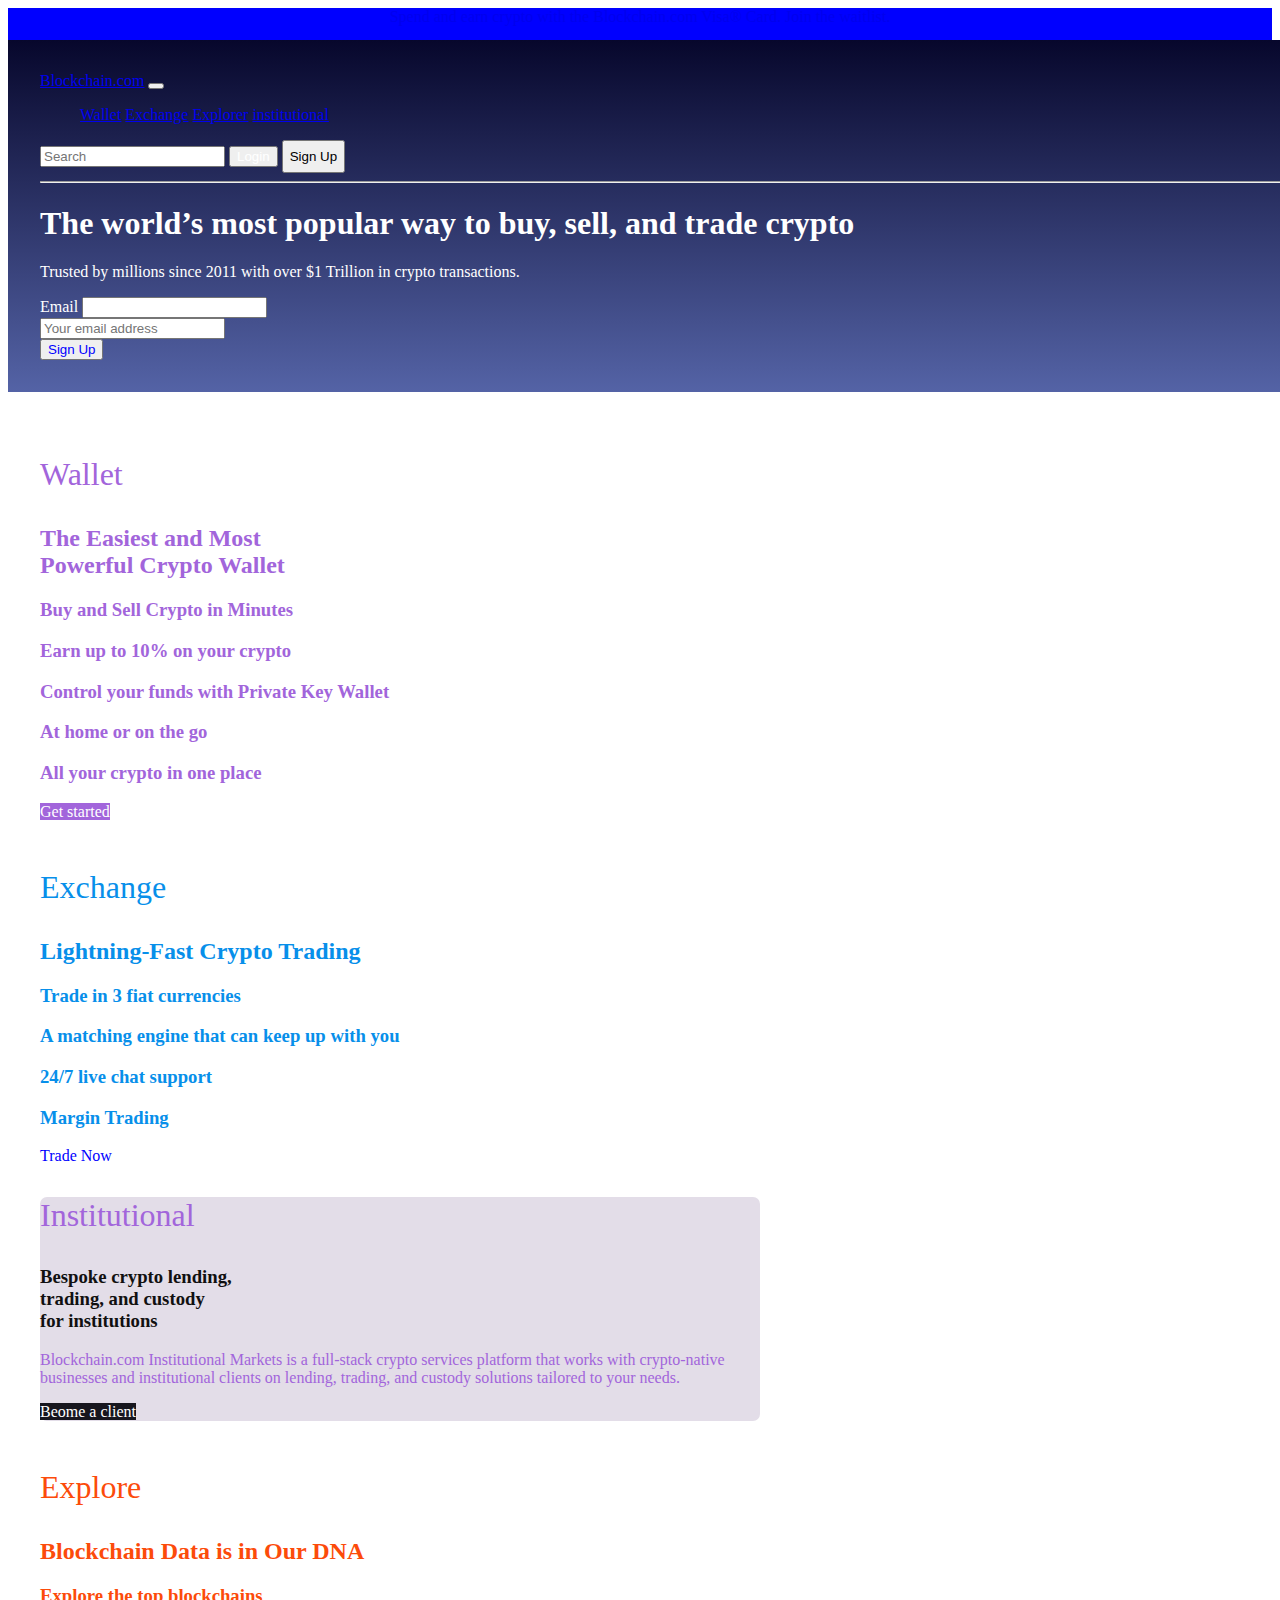
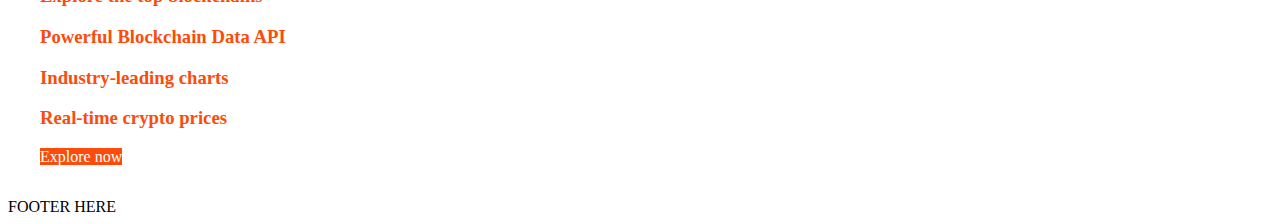
<file: index.html>
<!DOCTYPE html>
<html lang="en">
  <head>
    <meta charset="UTF-8" />
    <meta http-equiv="X-UA-Compatible" content="IE=edge" />
    <meta name="viewport" content="width=device-width, initial-scale=1.0" />

    <link
      href="https://cdn.jsdelivr.net/npm/bootstrap@5.2.3/dist/css/bootstrap.min.css"
      rel="stylesheet"
      integrity="sha384-rbsA2VBKQhggwzxH7pPCaAqO46MgnOM80zW1RWuH61DGLwZJEdK2Kadq2F9CUG65"
      crossorigin="anonymous"
    />

    <link rel="stylesheet" href="index.css" />

    <title>BlockChain - clone</title>
  </head>
  <body>
    <div class="spend"><a href="https://www.blockchain.com/card"
      >Spend and earn crypto with the Blockchain.com Visa® Card. Join the
      waitlist.</a ></div>
    <section class="top">
      <div>
        
        <nav class="navbar navbar-expand-lg navbar-dark">
          <div class="container-fluid">
            <a class="navbar-brand" href="#">Blockchain.com</a>
            <button class="navbar-toggler" type="button" data-bs-toggle="collapse" data-bs-target="#navbarColor02" aria-controls="navbarColor02" aria-expanded="false" aria-label="Toggle navigation">
              <span class="navbar-toggler-icon"></span>
            </button>
            <div class="collapse navbar-collapse" id="navbarColor02">
              <ul class="navbar-nav me-auto mb-2 mb-lg-0">
                <li class="nav-item">
                  <a class="nav-link active" aria-current="page" href="#">Wallet</a>
                </li>
                <li class="nav-item">
                  <a class="nav-link" href="#">Exchange</a>
                </li>
                <li class="nav-item">
                  <a class="nav-link" href="#">Explorer</a>
                </li>
                <li class="nav-item">
                  <a class="nav-link" href="#">institutional</a>
                </li>
              </ul>
              <form class="d-flex" role="search">
                <input class="form-control me-2" type="search" placeholder="Search" aria-label="Search">
                <button class="btn btn-outline-light m-lg-4 col-3" type="submit"><a href="login.html" style="text-decoration:none ; color:white">Login</a></button>
                <button class="btn btn-light col-3 mt-4" type="submit" style="height:2.5em ;"><a href="signUp.html" style="text-decoration: none;color:black;">Sign Up</a></button>

              </form>
            </div>
          </div>
        </nav>
        <hr />
            <div>
              <h1>The world’s most popular way to buy, sell, and trade crypto</h1>
              <p>
                Trusted by millions since 2011 with over $1 Trillion in crypto
                transactions.
              </p>
            </div>
            <form class="row g-3">
              <div class="col-auto">
                <label for="staticEmail2" class="visually-hidden">Email</label>
                <input type="text" readonly class="form-control-plaintext" id="staticEmail2">
              </div>
              <div class="col-auto">
                <label for="inputPassword2" class="visually-hidden"></label>
                <input type="email" class="form-control" id="inputPassword2" placeholder="Your email address">
              </div>
              <div class="col-auto">
                <button style="color:blue;" type="submit" class="btn btn-light mb-3">Sign Up</button>
              </div>
            </form>
            </section>

            <section class="down">
              <p style="color:rgb(162, 101, 219);font-size: 2em;">Wallet</p>
              <h2 style="color:rgb(162, 101, 219);">The Easiest and Most <br>Powerful Crypto Wallet</h2>

              <div type="button" class="card mt-3" style="width:30em; border-radius:7px;"  onclick="card_1()">
                <div class="card-body">
                  <h3 class="card-title">Buy and Sell Crypto in Minutes</h3>
                  <p class="card-text" id="card-1-body-1" ></p>
                </div>
              </div>

              <div type="button" class="card mt-3" style="width:30em; border-radius:7px;"  onclick="card_2()">
                <div class="card-body">
                  <h3 class="card-title">Earn up to 10% on your crypto</h3>
                  <p class="card-text" id="card-2-body-2" ></p>
                </div>
              </div>
              <div type="button" class="card mt-3" style="width:30em; border-radius:7px;"  onclick="card_3()">
                <div class="card-body">
                  <h3 class="card-title">Control your funds with Private Key Wallet</h3>
                  <p class="card-text" id="card-3-body-3" ></p>
                </div>
              </div>

              <div type="button" class="card mt-3" style="width:30em; border-radius:7px;"  onclick="card_4()">
                <div class="card-body">
                  <h3 class="card-title">At home or on the go</h3>
                  <p class="card-text" id="card-4-body-4" ></p>
                </div>
              </div>

              <div type="button" class="card mt-3" style="width:30em; border-radius:7px;"  onclick="card_5()">
                <div class="card-body">
                  <h3 class="card-title">All your crypto in one place</h3>
                  <p class="card-text" id="card-5-body-5" ></p>
                </div>
              </div>                   
               
                <div>
                <a class="btn mt-4" style="color:White; background:rgb(162, 101, 219);">Get started</a>
              </div>             
            
              <div> <p style="color:rgb(7, 143, 234);font-size: 2em; margin-top: 1.5em;">Exchange</p></div>
              <h2 style="color: rgb(7, 143, 234);">Lightning-Fast Crypto Trading</h2>

              <div type="button" class="card mt-3" style="width:30em; border-radius:7px;"
                onclick="card_11()"> 
                <div class="card-blue-body">
                  <div class="card-body"> <h3 class="card-title">Trade in 3 fiat currencies</h3> <p class="card-text" id="card-11-body-1" ></p> </div> </div>
                </div>

                <div type="button" class="card mt-3" style="width:30em; border-radius:7px;"
                onclick="card_22()"> 
                <div class="card-blue-body">
                  <div class="card-body"> <h3 class="card-title">A matching engine that can keep up with you </h3> <p class="card-text" id="card-22-body-2" ></p> </div> </div>
                </div>

                <div type="button" class="card mt-3" style="width:30em; border-radius:7px;"
                onclick="card_33()"> 
                <div class="card-blue-body">
                  <div class="card-body"> <h3 class="card-title">24/7 live chat support</h3> <p class="card-text" id="card-33-body-3" ></p> </div> </div>
                </div>

                <div type="button" class="card mt-3" style="width:30em; border-radius:7px;"
                onclick="card_44()"> 
                <div class="card-blue-body">
                  <div class="card-body"> <h3 class="card-title">Margin Trading </h3> <p class="card-text" id="card-44-body-4" ></p> </div> </div>
                </div>             
 
              </div>
              <div>
                <a class="btn btn-primary mt-4 ">Trade Now</a>
              </div>
              <div class="card mt-3" style="width:45em; border-radius:7px; background-color: rgb(227, 221, 232);">
                <div>
                  <p style="font-size: 2em;">Institutional</p>
                </div>
                <div class="card-darkblue-body">
                  <div class="card-body">
                    <h3 class="card-title" style="color:rgb(17, 16, 16);">Bespoke crypto lending, <br>trading, and custody <br>for institutions
                    </h3>
                    <p class="card-text">Blockchain.com Institutional Markets is a full-stack crypto services platform that works with crypto-native businesses and institutional clients on lending, trading, and custody solutions tailored to your needs. </p>
                  </div>
                </div> 
                <div>
                  <a class="btn mt-5 m-lg-4" style="color:White; background:rgb(23, 22, 30);">Beome a client</a>
                </div>                             

              </div>
              

              <div> <p style="color:rgb(252, 75, 10);font-size: 2em; margin-top: 1.5em;">Explore</p></div>
              <h2 style="color: rgb(252, 75, 10);">Blockchain Data is in Our DNA</h2>

              <div type="button" class="card mt-3" style="width:30em; border-radius:7px;"
              onclick="card_111()"> 
              <div class="card-orange-body">
                <div class="card-body"> <h3 class="card-title">Explore the top blockchains</h3> <p class="card-text" id="card-111-body-11" ></p> </div> </div>
              </div>  

              <div type="button" class="card mt-3" style="width:30em; border-radius:7px;"
              onclick="card_222()"> 
              <div class="card-orange-body">
                <div class="card-body"> <h3 class="card-title">Powerful Blockchain Data API </h3> <p class="card-text" id="card-222-body-22" ></p> </div> </div>
              </div> 

              <div type="button" class="card mt-3" style="width:30em; border-radius:7px;"
              onclick="card_333()"> 
              <div class="card-orange-body">
                <div class="card-body"> <h3 class="card-title">Industry-leading charts </h3> <p class="card-text" id="card-333-body-33" ></p> </div> </div>
              </div> 

              <div type="button" class="card mt-3" style="width:30em; border-radius:7px;"
              onclick="card_444()"> 
              <div class="card-orange-body">
                <div class="card-body"> <h3 class="card-title">Real-time crypto prices </h3> <p class="card-text" id="card-444-body-44" ></p> </div> </div>
              </div> 

              <div>
                <a class="btn mt-4" style="color:White; background:rgb(252, 75, 10);">Explore now</a>
              </div>   
            </section>



      <footer>FOOTER HERE</footer>
    </div>
    <script
      src="https://cdn.jsdelivr.net/npm/bootstrap@5.2.3/dist/js/bootstrap.bundle.min.js"
      integrity="sha384-kenU1KFdBIe4zVF0s0G1M5b4hcpxyD9F7jL+jjXkk+Q2h455rYXK/7HAuoJl+0I4"
      crossorigin="anonymous"
    ></script>
    <script src="index.js"></script>
  </body>
</html>
</file>
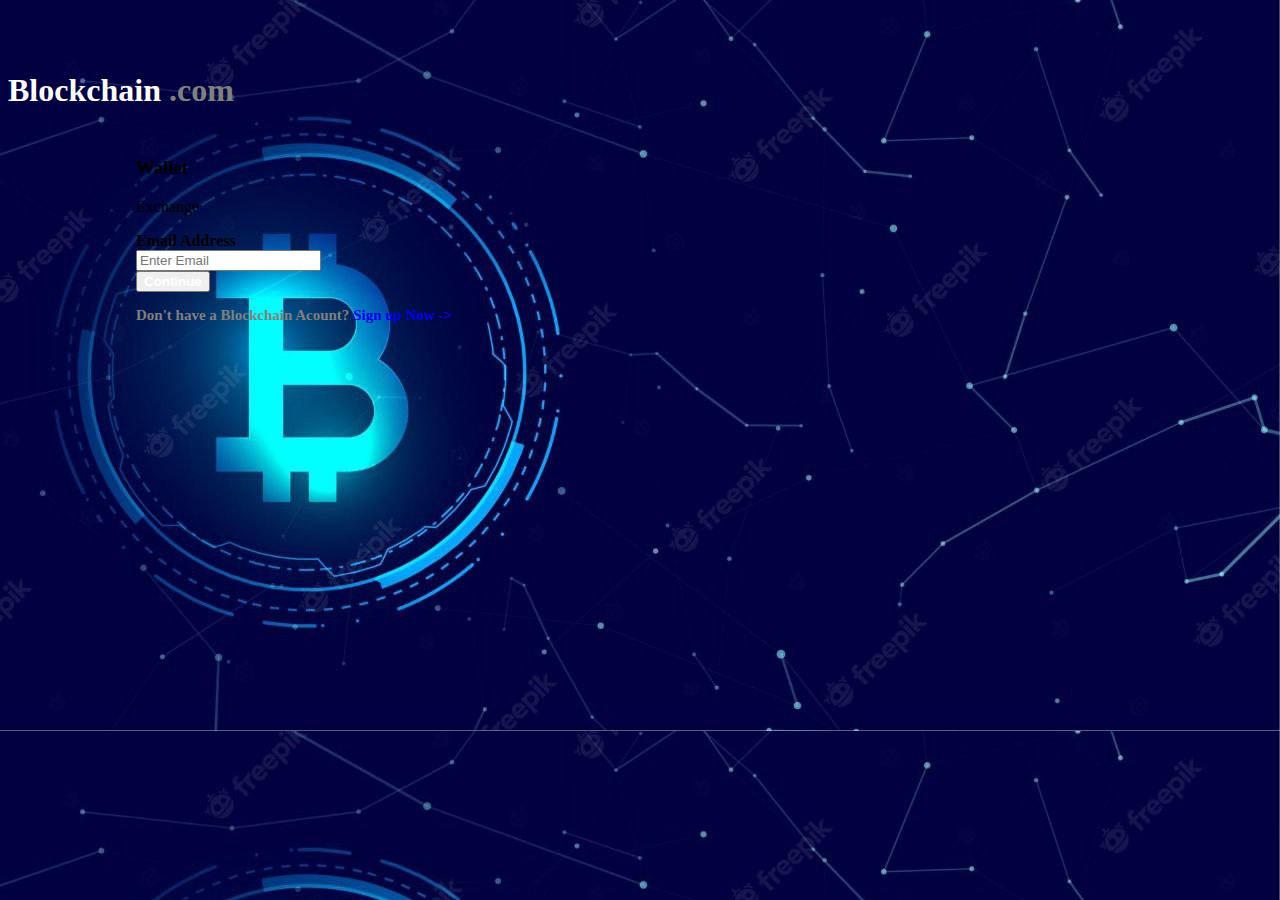
<file: login.html>
<!DOCTYPE html>
<html lang="en">
  <head>
    <meta charset="UTF-8" />
    <meta http-equiv="X-UA-Compatible" content="IE=edge" />
    <meta name="viewport" content="width=device-width, initial-scale=1.0" />
    <title>Blockchain Sign Up</title>

    <link
      href="https://cdn.jsdelivr.net/npm/bootstrap@5.2.3/dist/css/bootstrap.min.css"
      rel="stylesheet"
      integrity="sha384-rbsA2VBKQhggwzxH7pPCaAqO46MgnOM80zW1RWuH61DGLwZJEdK2Kadq2F9CUG65"
      crossorigin="anonymous"
    />

    <link href="index.css" />
  </head>
  <body style="background-image: url('img/back.jpg')">
    <div class="container">
      <div
        class="text-center"
        style="font-size: 2em; font-weight: bold; padding-top: 2em"
      >
        <a href="index.html" style="text-decoration: none"
          ><span style="color: white">Blockchain </span
          ><span style="color: grey">.com</span></a
        >
      </div>
      <div class="row" style="margin-top: 3em">
        <div class="col-5 offset-md-3">
          <div
            class="card mb-5"
            style="
              border-radius: 10px;
              width: 35em;
              padding-left: 2em;
              padding-right: 2em;
              margin-left: 6em;
            "
          >
            <div class="card-body">
              <div>
                <h3 class="card-title my-4">Wallet</h3>
                <p class="card-subtitle text-lg-end">Exchange</p>
              </div>

              <form class="mt-4">
                <div class="col-12">
                  <div style="text-align: left; font-weight: bold">
                    <label>Email Address</label>
                  </div>
                  <div class="mb-5">
                    <input
                      class="form-control col-4"
                      placeholder="Enter Email"
                      required
                    />
                  </div>
                </div>

                <div class="d-grid gap-2">
                  <button
                    class="btn bg-primary"
                    style="color: white; font-weight: bold"
                    type="button"
                  >
                    Continue
                  </button>
                </div>
              </form>
            </div>
            <div class="mt-5 mb-2 text-center">
              <p style="color: grey; font-weight: bold; font-size: 15px">
                Don't have a Blockchain Acount?
                <a href="signUp.html" style="text-decoration: none">Sign up Now -></a>
              </p>
            </div>
          </div>
        </div>
      </div>
    </div>

    <script
      src="https://cdn.jsdelivr.net/npm/bootstrap@5.2.3/dist/js/bootstrap.bundle.min.js"
      integrity="sha384-kenU1KFdBIe4zVF0s0G1M5b4hcpxyD9F7jL+jjXkk+Q2h455rYXK/7HAuoJl+0I4"
      crossorigin="anonymous"
    ></script>
    <script src="index.js"></script>
  </body>
</html>
</file>
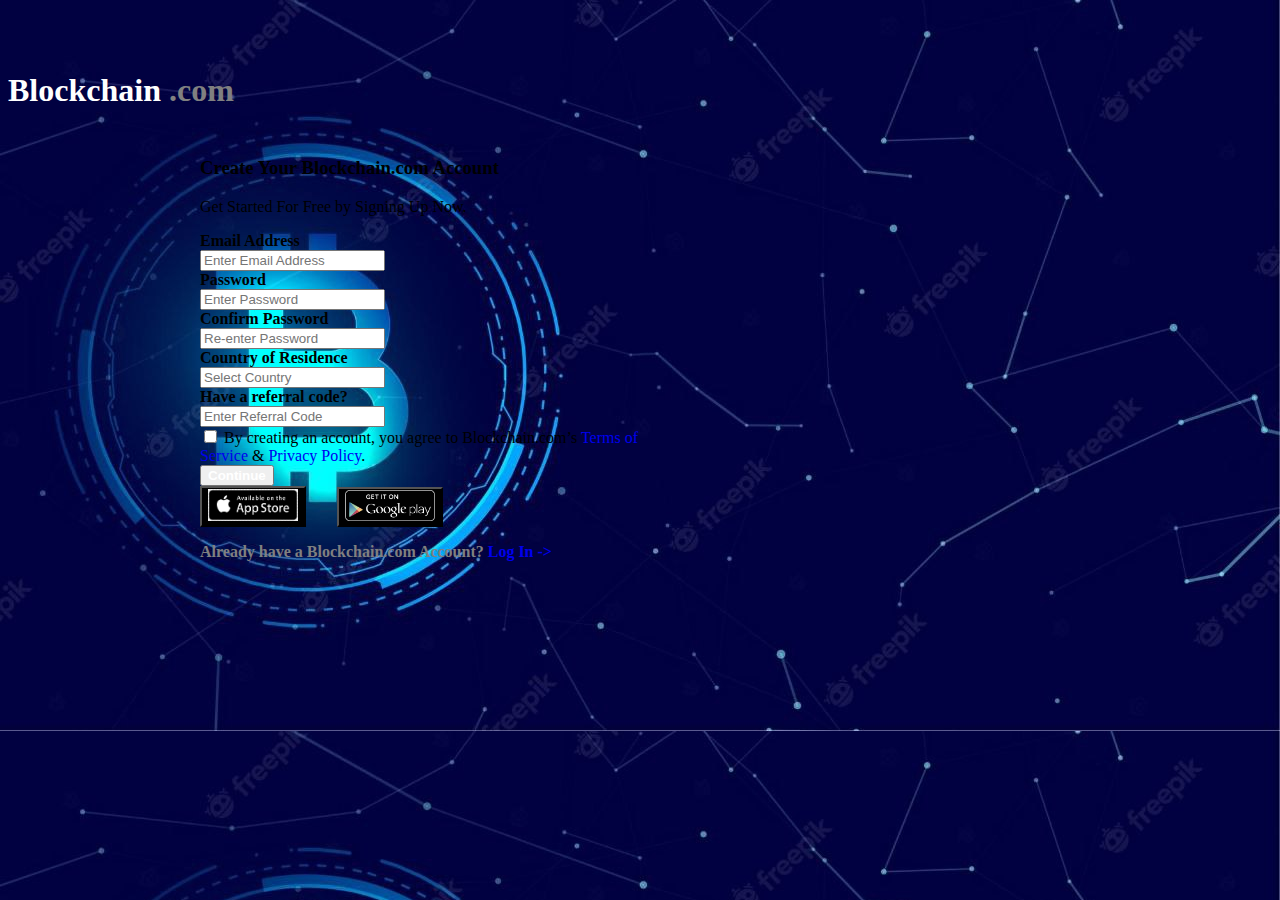
<file: signUp.html>
<!DOCTYPE html>
<html lang="en">
  <head>
    <meta charset="UTF-8" />
    <meta http-equiv="X-UA-Compatible" content="IE=edge" />
    <meta name="viewport" content="width=device-width, initial-scale=1.0" />
    <title>Blockchain Sign Up</title>

    <link
      href="https://cdn.jsdelivr.net/npm/bootstrap@5.2.3/dist/css/bootstrap.min.css"
      rel="stylesheet"
      integrity="sha384-rbsA2VBKQhggwzxH7pPCaAqO46MgnOM80zW1RWuH61DGLwZJEdK2Kadq2F9CUG65"
      crossorigin="anonymous"
    />

    <link href="index.css" />
  </head>
  <body style="background-image:url('img/back.jpg') ;">
    <div class="container">
        <div class="text-center" style="font-size: 2em; font-weight: bold; padding-top: 2em;">
            <a href="index.html" style="text-decoration:none ;"><span style="color: white;">Blockchain </span><span style="color:grey;">.com</span></a>
        </div>
      <div class="row" style="margin-top: 3em">
        <div class="col-5 offset-md-3">
          <div class="card mb-5" style="border-radius: 10px; width: 28em; padding-left: 2em; padding-right:2em; margin-left: 10em;">
            <div class="card-body">
              <h3 class="card-title my-4">
                Create Your Blockchain.com Account
              </h3>
              <p class="card-subtitle text-center">
                Get Started For Free by Signing Up Now.
              </p>

              <form class="mt-4">
                <div class="col-12">
                  <div style="text-align: left; font-weight: bold">
                    <label>Email Address</label>
                  </div>
                  <div class="mb-3">
                    <input
                      class="form-control col-4"
                      placeholder="Enter Email Address"
                    />
                  </div>

                  <div style="text-align: left; font-weight: bold">
                    <label>Password</label>
                  </div>
                  <div class="mb-4">
                    <input class="form-control" required placeholder="Enter Password" />
                  </div>

                  <div style="text-align: left; font-weight: bold">
                    <label>Confirm Password</label>
                  </div>
                  <div class="mb-4">
                    <input
                      class="form-control"
                      placeholder="Re-enter Password"
                    />
                  </div>

                  <div style="text-align:left; font-weight: bold;">
                    <label >Country of Residence</label>
                </div>
                  <div class="mb-4">
                    <input class="form-control" placeholder="Select Country" />
                  </div>

                  <div style="text-align:left; font-weight: bold;">
                    <label >Have a referral code?</label>
                </div>
                  <div class="mb-4">
                    <input
                      class="form-control"
                      type=""
                      placeholder="Enter Referral Code"
                    />
                  </div>
                </div>

                <div class="d-grid gap-2">
                  <div><input type="checkbox" /> By creating an account, you agree to Blockchain.com’s <a href="#" style="text-decoration:none;">Terms of Service</a> & <a href="#" style="text-decoration:none;">Privacy Policy</a>. </div>
                  <button class="btn bg-primary" style="color: white; font-weight:bold;" type="button">Continue</button>
                </div>
              </form>
              
            </div>
            <div class="text-center">                
                <button class="btn" style="background-color:black; margin-right:1em;"><img src="img/app.jpg" width="90px"></button>

                <button class="btn" style="background-color:black; margin-left:1em ;"><img src="img/play.jpg" width="90px"></button>
            </div>
            <div class="mt-5 mb-2">
                <p style="color: grey; font-weight:bold;">Already have a Blockchain.com Account? <a href="login.html" style=" text-decoration: none;">Log In -></a></p> 
            </div>


          </div>

        </div>

      </div>

    </div>

    <script
      src="https://cdn.jsdelivr.net/npm/bootstrap@5.2.3/dist/js/bootstrap.bundle.min.js"
      integrity="sha384-kenU1KFdBIe4zVF0s0G1M5b4hcpxyD9F7jL+jjXkk+Q2h455rYXK/7HAuoJl+0I4"
      crossorigin="anonymous"
    ></script>
    <script src="index.js"></script>
  </body>
</html>
</file>
<file: index.css>
body{
}

.nav_link
{
    display:inline-block;
    justify-content: center;
}


.top
{
    background:linear-gradient(rgb(7, 7, 44),rgb(84, 99, 166));
    padding: 2em;
    color:white;
    width:100%;
    justify-content: center;

}

.down
{
    background-color: white;
    color:blue;
    padding: 2em;
    width: 100%;
}
.spend
{
    text-align: center;
    background: linear-gradient(to left, blue);
    color: white;
    height: 2em;
}
.spend a
{
    text-decoration: none;

}
li
{
    display: inline;
}

.card
{
    color: rgb(162, 101, 219);
}

.card-blue-body
{
    color: rgb(7, 143, 234);
}
.card-orange-body
{
    color: rgb(252, 75, 10);
}
card-darkblue-body
{
    color: rgba(32, 27, 37, 0.796);
}
</file>
